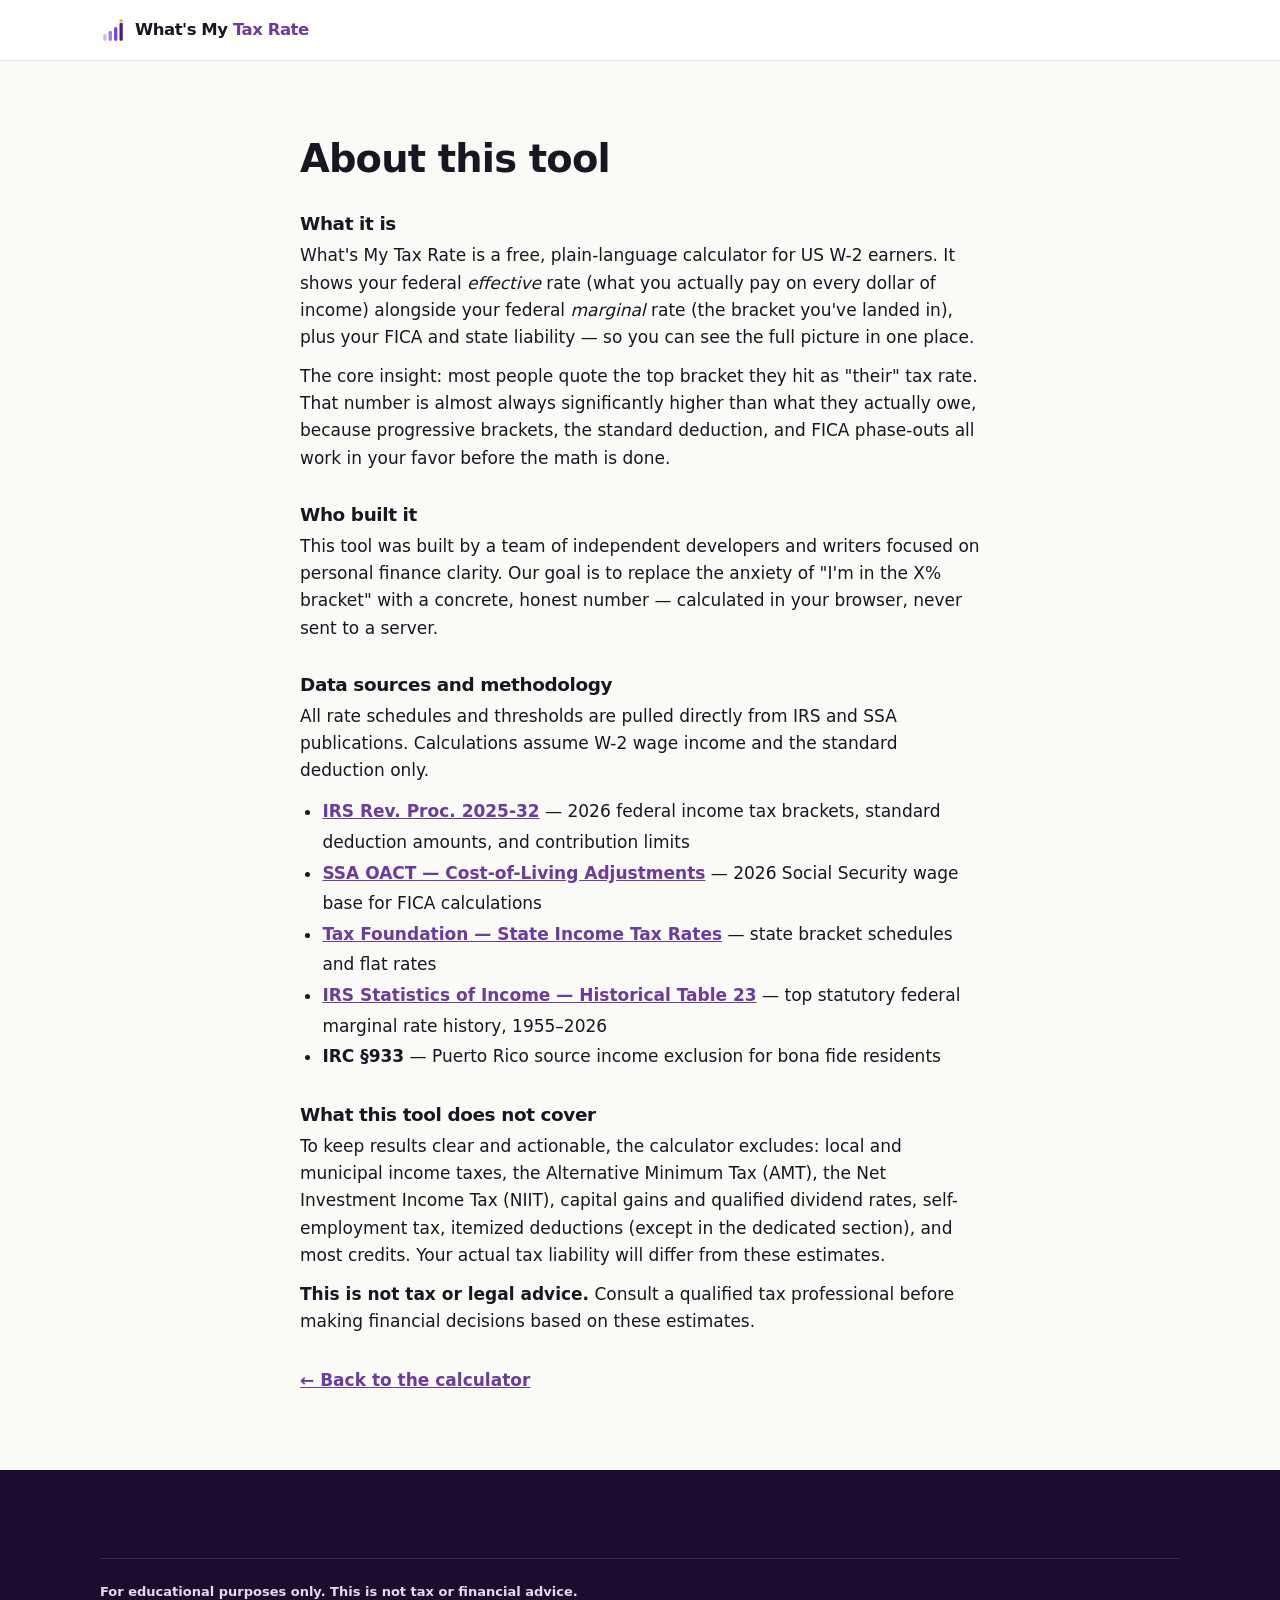
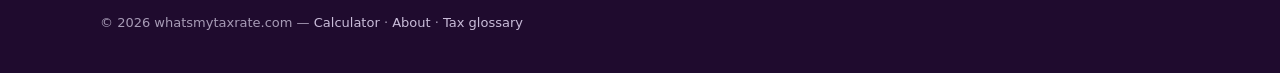
<file: about.html>
<!DOCTYPE html>
<html lang="en">
<head>
<meta charset="utf-8">
<meta name="viewport" content="width=device-width, initial-scale=1">
<title>About — What's My Tax Rate?</title>
<meta name="description" content="About What's My Tax Rate: a free tax rate calculator for US W-2 earners, built on IRS published data for the 2026 tax year.">
<link rel="canonical" href="https://whatsmytaxrate.com/about">

<meta property="og:type" content="website">
<meta property="og:site_name" content="What's My Tax Rate?">
<meta property="og:url" content="https://whatsmytaxrate.com/about">
<meta property="og:title" content="About — What's My Tax Rate?">
<meta property="og:description" content="About What's My Tax Rate: a free tax rate calculator for US W-2 earners, built on IRS published data for the 2026 tax year.">
<meta name="theme-color" content="#2E1140">

<script type="application/ld+json">
{
  "@context": "https://schema.org",
  "@type": "Organization",
  "name": "What's My Tax Rate",
  "url": "https://whatsmytaxrate.com",
  "description": "Free federal and state effective tax rate calculator for the 2026 tax year.",
  "foundingDate": "2026",
  "sameAs": [
    "https://twitter.com/yourhandle",
    "https://www.linkedin.com/company/yourpage"
  ]
}
</script>
<script type="application/ld+json">
{
  "@context": "https://schema.org",
  "@type": "AboutPage",
  "name": "About — What's My Tax Rate?",
  "url": "https://whatsmytaxrate.com/about",
  "description": "Who built this tool, how it works, and what data sources it relies on.",
  "inLanguage": "en",
  "isPartOf": {"@type": "WebSite", "url": "https://whatsmytaxrate.com"},
  "citation": [
    {
      "@type": "CreativeWork",
      "name": "IRS Rev. Proc. 2025-32 — 2026 federal income tax brackets and standard deductions",
      "url": "https://www.irs.gov/pub/irs-drop/rp-25-32.pdf"
    },
    {
      "@type": "CreativeWork",
      "name": "Social Security Administration — FICA wage base",
      "url": "https://www.ssa.gov/oact/cola/cbb.html"
    },
    {
      "@type": "CreativeWork",
      "name": "Tax Foundation — state income tax rates",
      "url": "https://taxfoundation.org/data/all/state/state-income-tax-rates/"
    },
    {
      "@type": "CreativeWork",
      "name": "IRS Statistics of Income — Historical Table 23",
      "url": "https://www.irs.gov/statistics/soi-tax-stats-historical-table-23"
    }
  ]
}
</script>

<link rel="icon" href="favicon.svg?v=3" type="image/svg+xml">
<link rel="icon" href="favicon.ico?v=3" sizes="any">
<link rel="icon" href="favicon-32.png?v=3" sizes="32x32" type="image/png">
<link rel="apple-touch-icon" href="apple-touch-icon.png?v=3">
<link rel="manifest" href="site.webmanifest">
<link rel="stylesheet" href="styles.css">
</head>
<body>

<header class="topbar">
  <div class="topbar__inner">
    <a class="brand" href="/" aria-label="What's My Tax Rate — home">
      <svg class="brand__mark" viewBox="0 -2 48 48" fill="none" aria-hidden="true">
        <rect x="6"  y="30" width="6" height="12" rx="2" fill="#C9B8EC"/>
        <rect x="16" y="24" width="6" height="18" rx="2" fill="#9B7BD4"/>
        <rect x="26" y="17" width="6" height="25" rx="2" fill="#7C3AED"/>
        <rect x="36" y="9"  width="6" height="33" rx="2" fill="#4A1D6A"/>
        <circle cx="39" cy="5" r="3.4" fill="#F2B347"/>
      </svg>
      <span class="brand__name">What's My <em>Tax Rate</em></span>
    </a>
  </div>
</header>

<main id="top">
<section class="section">
  <div class="wrap" style="max-width:720px">
    <h1 style="font-size:clamp(1.6rem,4vw,2.4rem);margin-bottom:1rem">About this tool</h1>

    <h2 style="font-size:1.15rem;margin-top:2rem;margin-bottom:.5rem">What it is</h2>
    <p>What's My Tax Rate is a free, plain-language calculator for US W-2 earners. It shows your federal <em>effective</em> rate (what you actually pay on every dollar of income) alongside your federal <em>marginal</em> rate (the bracket you've landed in), plus your FICA and state liability — so you can see the full picture in one place.</p>
    <p style="margin-top:.75rem">The core insight: most people quote the top bracket they hit as "their" tax rate. That number is almost always significantly higher than what they actually owe, because progressive brackets, the standard deduction, and FICA phase-outs all work in your favor before the math is done.</p>

    <h2 style="font-size:1.15rem;margin-top:2rem;margin-bottom:.5rem">Who built it</h2>
    <p>This tool was built by a team of independent developers and writers focused on personal finance clarity. Our goal is to replace the anxiety of "I'm in the X% bracket" with a concrete, honest number — calculated in your browser, never sent to a server.</p>

    <h2 style="font-size:1.15rem;margin-top:2rem;margin-bottom:.5rem">Data sources and methodology</h2>
    <p>All rate schedules and thresholds are pulled directly from IRS and SSA publications. Calculations assume W-2 wage income and the standard deduction only.</p>
    <ul style="margin-top:.75rem;line-height:1.8;padding-left:1.4rem">
      <li><a href="https://www.irs.gov/pub/irs-drop/rp-25-32.pdf" rel="noopener"><strong>IRS Rev. Proc. 2025-32</strong></a> — 2026 federal income tax brackets, standard deduction amounts, and contribution limits</li>
      <li><a href="https://www.ssa.gov/oact/cola/cbb.html" rel="noopener"><strong>SSA OACT — Cost-of-Living Adjustments</strong></a> — 2026 Social Security wage base for FICA calculations</li>
      <li><a href="https://taxfoundation.org/data/all/state/state-income-tax-rates/" rel="noopener"><strong>Tax Foundation — State Income Tax Rates</strong></a> — state bracket schedules and flat rates</li>
      <li><a href="https://www.irs.gov/statistics/soi-tax-stats-historical-table-23" rel="noopener"><strong>IRS Statistics of Income — Historical Table 23</strong></a> — top statutory federal marginal rate history, 1955–2026</li>
      <li><strong>IRC §933</strong> — Puerto Rico source income exclusion for bona fide residents</li>
    </ul>

    <h2 style="font-size:1.15rem;margin-top:2rem;margin-bottom:.5rem">What this tool does not cover</h2>
    <p>To keep results clear and actionable, the calculator excludes: local and municipal income taxes, the Alternative Minimum Tax (AMT), the Net Investment Income Tax (NIIT), capital gains and qualified dividend rates, self-employment tax, itemized deductions (except in the dedicated section), and most credits. Your actual tax liability will differ from these estimates.</p>
    <p style="margin-top:.75rem"><strong>This is not tax or legal advice.</strong> Consult a qualified tax professional before making financial decisions based on these estimates.</p>

    <p style="margin-top:2rem"><a href="/" style="font-weight:600">← Back to the calculator</a></p>
  </div>
</section>
</main>

<footer class="footer">
  <div class="wrap">
    <div class="footer__legal">
      <p><strong>For educational purposes only. This is not tax or financial advice.</strong></p>
      <p style="margin-top:9px">© 2026 whatsmytaxrate.com — <a href="/">Calculator</a> · <a href="/about">About</a> · <a href="/tax-glossary">Tax glossary</a></p>
    </div>
  </div>
</footer>

</body>
</html>
</file>
<file: styles.css>
/* ==========================================================================
   What's My Tax Rate — whatsmytaxrate.com
   Dependency-free stylesheet. No build step, no external fonts.
   ========================================================================== */

:root {
  /* Brand */
  --brand-950: #1F0B2E;
  --brand-900: #2E1140;
  --brand-800: #3D1C56;
  --brand-700: #4E2470;
  --brand-600: #6D3A9E;
  --brand-500: #8B5CF6;
  --brand-300: #C4B5FD;
  --brand-100: #EDE6F7;
  --brand-50:  #F6F2FB;

  /* Neutrals */
  --bg:        #FAFAF7;
  --bg-alt:    #F2F1EC;
  --card:      #FFFFFF;
  --ink:       #1A1523;
  --ink-2:     #4B4458;
  --ink-3:     #6E6880;
  --line:      #E4E1EC;
  --line-2:    #D3CFDE;

  /* Semantic */
  --take:      #0F7A57;
  --take-bg:   #E4F5EE;
  --danger:    #C0342B;
  --warn:      #B45309;

  /* Tax-type colors — used consistently across every chart, bar and table */
  --c-federal: #6D3A9E;
  --c-fica:    #2563A8;
  --c-state:   #0E7C86;
  --c-total:   #1A1523;

  /* Bracket ramp — light→dark, all pass AA with the paired text color */
  --br-10: #E9DFF7;
  --br-12: #D2BEF0;
  --br-22: #B292E4;
  --br-24: #8759CC;
  --br-32: #6D3A9E;
  --br-35: #4E2470;
  --br-37: #2E1140;

  --radius:    16px;
  --radius-lg: 26px;
  --shadow:    0 1px 2px rgba(26,21,35,.05), 0 8px 24px -12px rgba(26,21,35,.18);
  --shadow-lg: 0 2px 4px rgba(26,21,35,.05), 0 24px 56px -24px rgba(26,21,35,.30);

  --maxw: 1120px;

  --sans: ui-sans-serif, system-ui, -apple-system, "Segoe UI", Roboto,
          "Helvetica Neue", Arial, sans-serif;
  --mono: ui-monospace, "SF Mono", SFMono-Regular, Menlo, Consolas, monospace;
}

/* --------------------------------------------------------------------------
   Base
   -------------------------------------------------------------------------- */

*, *::before, *::after { box-sizing: border-box; }

html { -webkit-text-size-adjust: 100%; scroll-behavior: smooth; scroll-padding-top: 88px; }
@media (prefers-reduced-motion: reduce) {
  html { scroll-behavior: auto; }
  *, *::before, *::after { animation-duration: .001ms !important; transition-duration: .001ms !important; }
}

body {
  margin: 0;
  background: var(--bg);
  color: var(--ink);
  font-family: var(--sans);
  font-size: 17px;
  line-height: 1.6;
  -webkit-font-smoothing: antialiased;
}

h1, h2, h3, h4 { margin: 0; line-height: 1.15; letter-spacing: -0.021em; font-weight: 800; }
p { margin: 0; }
a { color: var(--brand-600); }

/* FIX #14 — every figure on the page uses lining tabular numerals with tight
   tracking, so digits align in columns and never look letter-spaced. */
.num {
  font-variant-numeric: tabular-nums lining-nums;
  font-feature-settings: "tnum" 1, "lnum" 1;
  letter-spacing: -0.02em;
}

.wrap { max-width: var(--maxw); margin: 0 auto; padding: 0 20px; }

.sr-only {
  position: absolute; width: 1px; height: 1px; padding: 0; margin: -1px;
  overflow: hidden; clip: rect(0 0 0 0); white-space: nowrap; border: 0;
}

:where(a, button, select, input, summary):focus-visible {
  outline: 3px solid var(--brand-500);
  outline-offset: 2px;
  border-radius: 6px;
}

.eyebrow {
  font-size: 12px; font-weight: 800; letter-spacing: .13em;
  text-transform: uppercase; color: var(--ink-3);
}

/* --------------------------------------------------------------------------
   Top bar + jump nav  (FIX #8)
   -------------------------------------------------------------------------- */

.topbar {
  position: sticky; top: 0; z-index: 60;
  background: rgba(255,255,255,.88);
  backdrop-filter: saturate(180%) blur(12px);
  border-bottom: 1px solid var(--line);
}
.topbar__inner {
  max-width: var(--maxw); margin: 0 auto; padding: 0 20px;
  display: flex; align-items: center; gap: 20px; min-height: 60px;
}

/* FIX #5 — one name everywhere: What's My Tax Rate */
.brand { display: flex; align-items: center; gap: 9px; text-decoration: none; color: var(--ink); flex: none; }
.brand__mark { width: 26px; height: 26px; flex: none; }
.brand__name { font-weight: 800; font-size: 16.5px; letter-spacing: -0.028em; white-space: nowrap; }
.brand__name em { font-style: normal; color: var(--brand-600); }

.jump { display: flex; gap: 2px; margin-left: auto; }
.jump a {
  font-size: 13.5px; font-weight: 650; color: var(--ink-2); text-decoration: none;
  padding: 7px 11px; border-radius: 9px; white-space: nowrap;
}
.jump a:hover { background: var(--brand-50); color: var(--brand-700); }

@media (max-width: 900px) { .jump { display: none; } }

/* Sticky mini-result (FIX #6) — slides in once the hero result scrolls away */
/* Fixed, not sticky — a sticky element still reserves its height in the flow,
   which left a white band under the header while the bar was hidden. */
.ministrip {
  position: fixed; top: 60px; left: 0; right: 0; z-index: 55;
  background: var(--brand-900); color: #fff;
  border-bottom: 1px solid var(--brand-700);
  transform: translateY(-102%);
  transition: transform .22s ease;
  visibility: hidden;
}
.ministrip[data-show="1"] { visibility: visible; }
.ministrip[data-show="1"] { transform: translateY(0); }
.ministrip__inner {
  max-width: var(--maxw); margin: 0 auto; padding: 9px 20px;
  display: flex; align-items: center; gap: 18px; flex-wrap: wrap;
}
.ministrip__ctx { font-size: 13px; color: var(--brand-300); font-weight: 600; }
.ministrip__stat { display: flex; align-items: baseline; gap: 7px; }
.ministrip__stat b { font-size: 19px; font-weight: 800; }
.ministrip__stat span { font-size: 11.5px; letter-spacing: .1em; text-transform: uppercase; color: var(--brand-300); font-weight: 700; }
.ministrip .btn-share { margin-left: auto; }
@media (max-width: 700px) {
  .ministrip__ctx { display: none; }
  .ministrip__inner { gap: 12px; }
}

/* --------------------------------------------------------------------------
   Hero
   -------------------------------------------------------------------------- */

.hero {
  background:
    radial-gradient(1100px 480px at 78% -8%, var(--brand-700) 0%, transparent 62%),
    linear-gradient(178deg, var(--brand-900), var(--brand-950));
  color: #fff;
  padding: 60px 0 0;
}
.hero__head { max-width: 720px; }
.hero h1 { font-size: clamp(38px, 6.4vw, 62px); letter-spacing: -0.035em; }
.hero h1 em { font-style: normal; color: var(--brand-300); }
.hero__sub { margin-top: 16px; font-size: clamp(17px, 2vw, 19.5px); color: #D9CFE8; max-width: 62ch; }
.hero__stamp {
  display: inline-flex; align-items: center; gap: 8px; margin-bottom: 20px;
  background: rgba(255,255,255,.10); border: 1px solid rgba(255,255,255,.20);
  padding: 5px 13px; border-radius: 999px;
  font-size: 12.5px; font-weight: 700; letter-spacing: .04em; color: #E5DAF2;
}
.hero__stamp .dot { width: 6px; height: 6px; border-radius: 50%; background: #4ADE80; }

/* --------------------------------------------------------------------------
   Calculator card — inputs AND the answer, side by side (FIX #6)
   -------------------------------------------------------------------------- */

/* The card lives inside the white-on-purple hero, so it must reset the
   inherited colour — otherwise any element without an explicit colour renders
   white on white. */
.calc {
  margin-top: 38px;
  color: var(--ink);
  background: var(--card);
  border-radius: var(--radius-lg);
  box-shadow: var(--shadow-lg);
  overflow: hidden;
  transform: translateY(28px);
}
/* Both tracks are minmax(0,…) so a wide min-content child (the state <select>,
   the big rate figures) can never blow the grid out past the viewport. The
   collapsed single-column rule needs it just as much as the two-column one. */
.calc__grid { display: grid; grid-template-columns: minmax(0,1fr) minmax(0,1.05fr); }
@media (max-width: 940px) { .calc__grid { grid-template-columns: minmax(0,1fr); } }

.calc__inputs { padding: 30px 30px 26px; min-width: 0; }
.calc__result { padding: 30px; background: var(--brand-50); border-left: 1px solid var(--line); min-width: 0; }
@media (max-width: 940px) { .calc__result { border-left: 0; border-top: 1px solid var(--line); } }

.field + .field { margin-top: 22px; }
.field > label, .field > .field__legend {
  display: block; margin-bottom: 9px;
  font-size: 12px; font-weight: 800; letter-spacing: .12em;
  text-transform: uppercase; color: var(--ink-3);
}

/* Income input */
.income {
  display: flex; align-items: center; gap: 4px;
  background: var(--bg-alt);
  border: 2px solid transparent; border-radius: 14px;
  padding: 14px 16px; min-height: 60px;
  transition: border-color .15s, background .15s;
}
.income:focus-within { border-color: var(--brand-500); background: #fff; }
.income__sym { font-size: 27px; font-weight: 700; color: var(--ink-3); }
.income input {
  flex: 1; min-width: 0; min-height: 44px; border: 0; background: transparent; outline: none;
  font-family: var(--sans); font-size: 32px; font-weight: 800; color: var(--ink);
  letter-spacing: -0.03em; font-variant-numeric: tabular-nums lining-nums;
  padding: 0;
}

.chips { display: flex; flex-wrap: wrap; gap: 8px; margin-top: 12px; }
/* FIX #10 — 44px minimum touch target on every control */
.chip {
  min-height: 44px; padding: 0 15px;
  border: 1.5px solid var(--line-2); background: #fff; color: var(--ink-2);
  border-radius: 12px; cursor: pointer;
  font-family: var(--sans); font-size: 14px; font-weight: 700;
  font-variant-numeric: tabular-nums; letter-spacing: -0.01em;
  transition: .13s;
}
.chip:hover { border-color: var(--brand-500); color: var(--brand-700); }
.chip[aria-pressed="true"] { background: var(--brand-600); border-color: var(--brand-600); color: #fff; }

/* Filing status */
.segs { display: grid; grid-template-columns: 1fr 1fr; gap: 8px; }
.seg {
  min-height: 44px; padding: 0 12px;
  border: 1.5px solid var(--line-2); background: #fff; color: var(--ink-2);
  border-radius: 12px; cursor: pointer;
  font-family: var(--sans); font-size: 14.5px; font-weight: 650;
  transition: .13s;
}
.seg:hover { border-color: var(--brand-500); color: var(--brand-700); }
.seg[aria-checked="true"] { background: var(--brand-600); border-color: var(--brand-600); color: #fff; font-weight: 750; }
fieldset.field { border: 0; padding: 0; margin: 22px 0 0; }

/* State select */
.selectwrap { position: relative; }
.selectwrap svg { position: absolute; right: 14px; top: 50%; transform: translateY(-50%); pointer-events: none; color: var(--ink-3); }
.selectwrap select {
  width: 100%; min-width: 0; min-height: 48px; appearance: none;
  background: var(--bg-alt); border: 2px solid transparent; border-radius: 14px;
  padding: 0 40px 0 15px;
  font-family: var(--sans); font-size: 16px; font-weight: 650; color: var(--ink);
  cursor: pointer; transition: .15s;
}
.selectwrap select:focus { border-color: var(--brand-500); background: #fff; outline: none; }

.localnote {
  margin-top: 9px; font-size: 12.5px; line-height: 1.45; color: var(--warn);
  display: flex; gap: 6px; align-items: flex-start;
}
.localnote svg { flex: none; margin-top: 2px; }

/* ---- The headline pairing (FIX #1) ------------------------------------- */

.pair { display: grid; grid-template-columns: 1fr auto 1fr; align-items: center; gap: 12px; }
.pair__cell { text-align: center; }
.pair__label {
  font-size: 11px; font-weight: 800; letter-spacing: .1em; text-transform: uppercase;
  color: var(--ink-3); display: block; min-height: 28px;
}
.pair__val {
  display: block; font-size: clamp(38px, 6vw, 52px); font-weight: 800;
  letter-spacing: -0.04em; line-height: 1; color: var(--brand-700);
}
.pair__val--eff { color: var(--take); }
.pair__arrow { color: var(--brand-300); }
.pair__foot { margin-top: 5px; font-size: 12.5px; color: var(--ink-3); font-weight: 600; }

.gapnote {
  margin-top: 18px; padding: 13px 15px;
  background: #fff; border: 1px solid var(--line); border-left: 4px solid var(--brand-600);
  border-radius: 12px; font-size: 14.5px; line-height: 1.5; color: var(--ink-2);
}
.gapnote b { color: var(--ink); }

/* All-in secondary row */
.allin {
  margin-top: 16px; padding-top: 16px; border-top: 1px solid var(--line-2);
  display: flex; align-items: baseline; justify-content: space-between; gap: 12px; flex-wrap: wrap;
}
.allin__l { font-size: 13.5px; color: var(--ink-2); font-weight: 650; }
.allin__v { font-size: 23px; font-weight: 800; letter-spacing: -0.03em; color: var(--ink); }

/* Take-home split bar */
.splitbar { margin-top: 16px; }
.splitbar__track { display: flex; height: 26px; border-radius: 8px; overflow: hidden; background: var(--bg-alt); }
.splitbar__seg { transition: width .35s ease; }
.splitbar__key { display: flex; flex-wrap: wrap; gap: 14px; margin-top: 9px; font-size: 12.5px; color: var(--ink-2); font-weight: 600; }
.splitbar__key i { width: 9px; height: 9px; border-radius: 2px; display: inline-block; margin-right: 5px; }

/* ---- "What if I earn $1,000 more?" (FIX #13) --------------------------- */

.raise {
  border-top: 1px solid var(--line); background: var(--card);
  padding: 22px 30px 26px;
}
.raise__top { display: flex; align-items: center; gap: 12px; flex-wrap: wrap; margin-bottom: 14px; }
.raise__q { font-size: 17px; font-weight: 800; letter-spacing: -0.02em; }
.raise__amts { display: flex; gap: 6px; margin-left: auto; }
.raise__amt {
  min-height: 44px; padding: 0 14px; border-radius: 10px; cursor: pointer;
  border: 1.5px solid var(--line-2); background: #fff; color: var(--ink-2);
  font-family: var(--sans); font-size: 13px; font-weight: 700; font-variant-numeric: tabular-nums;
}
.raise__amt[aria-pressed="true"] { background: var(--brand-600); border-color: var(--brand-600); color: #fff; }
.raise__flow { display: grid; grid-template-columns: 1fr auto 1fr auto 1fr; gap: 10px; align-items: center; }
@media (max-width: 760px) { .raise__flow { grid-template-columns: 1fr; } .raise__flow .raise__op { display: none; } }
.raise__box { text-align: center; padding: 13px 10px; border-radius: 12px; background: var(--bg-alt); }
.raise__box--keep { background: var(--take-bg); }
.raise__box b { display: block; font-size: 24px; font-weight: 800; letter-spacing: -0.03em; }
.raise__box--keep b { color: var(--take); }
.raise__box span { display: block; margin-top: 2px; font-size: 12px; color: var(--ink-3); font-weight: 650; }
.raise__op { font-size: 20px; color: var(--ink-3); font-weight: 700; }
.raise__verdict { margin-top: 13px; font-size: 14.5px; color: var(--ink-2); line-height: 1.5; }
.raise__verdict b { color: var(--ink); }

/* --------------------------------------------------------------------------
   Sections
   -------------------------------------------------------------------------- */

/* FIX (rhythm) — alternating tints so sections don't read as one slab */
.section { padding: 76px 0; }
.section--tint { background: var(--bg-alt); }
.section--ink { background: var(--brand-950); color: #fff; }
.section--ink .section__lead { color: #C9BCD9; }
.section--ink h2 { color: #fff; }

.section__head { max-width: 68ch; margin-bottom: 34px; }
.section__head h2 { font-size: clamp(26px, 3.6vw, 36px); letter-spacing: -0.03em; }
.section__lead { margin-top: 12px; font-size: 17.5px; color: var(--ink-2); line-height: 1.6; }

.card {
  background: var(--card); border: 1px solid var(--line);
  border-radius: var(--radius); box-shadow: var(--shadow); padding: 26px;
}
.section--ink .card { background: rgba(255,255,255,.055); border-color: rgba(255,255,255,.13); box-shadow: none; }

/* Breakdown row (FIX #18 — stacks cleanly) */
.breakdown { display: grid; grid-template-columns: repeat(5, 1fr); gap: 14px; }
@media (max-width: 1000px) { .breakdown { grid-template-columns: repeat(2, 1fr); } }
@media (max-width: 520px)  { .breakdown { grid-template-columns: 1fr; } }

.bd {
  background: var(--card); border: 1px solid var(--line); border-radius: var(--radius);
  padding: 20px; border-top: 3px solid var(--line);
}
.bd--federal { border-top-color: var(--c-federal); }
.bd--fica    { border-top-color: var(--c-fica); }
.bd--state   { border-top-color: var(--c-state); }
.bd--total   { border-top-color: var(--c-total); background: var(--ink); color: #fff; border-color: var(--ink); }
.bd--take    { border-top-color: var(--take); background: var(--take-bg); border-color: #BFE6D6; }
.bd__name { font-size: 13.5px; font-weight: 750; letter-spacing: -0.01em; }
.bd--total .bd__name { color: #fff; }
.bd__sub { font-size: 12px; color: var(--ink-3); margin-top: 2px; }
.bd--total .bd__sub { color: #B9B2C6; }
.bd__amt { margin-top: 14px; font-size: 27px; font-weight: 800; letter-spacing: -0.035em; }
.bd--take .bd__amt { color: var(--take); }
.bd__pct { margin-top: 3px; font-size: 12.5px; color: var(--ink-3); font-weight: 650; }
.bd--total .bd__pct { color: #B9B2C6; }

/* Bracket table + proportional fill bar (FIX #15) */
.fill { margin-bottom: 24px; }
.fill__track { display: flex; height: 46px; border-radius: 11px; overflow: hidden; border: 1px solid var(--line-2); }
.fill__seg {
  display: flex; align-items: center; justify-content: center;
  font-size: 12.5px; font-weight: 800; font-variant-numeric: tabular-nums;
  transition: width .35s ease; min-width: 0; overflow: hidden; white-space: nowrap;
}
.fill__scale { display: flex; justify-content: space-between; margin-top: 7px; font-size: 12px; color: var(--ink-3); font-weight: 650; font-variant-numeric: tabular-nums; }
.fill__cap { margin-top: 9px; font-size: 13.5px; color: var(--ink-2); }

.tablewrap { overflow-x: auto; -webkit-overflow-scrolling: touch; }
table.brk { width: 100%; border-collapse: collapse; font-size: 15px; min-width: 520px; }
table.brk th {
  text-align: left; padding: 10px 12px; border-bottom: 2px solid var(--line-2);
  font-size: 11.5px; font-weight: 800; letter-spacing: .09em; text-transform: uppercase; color: var(--ink-3);
}
table.brk td { padding: 12px; border-bottom: 1px solid var(--line); font-variant-numeric: tabular-nums lining-nums; }
table.brk th.r, table.brk td.r { text-align: right; }
table.brk tr.is-empty td { color: var(--ink-3); }
table.brk tfoot td { font-weight: 800; border-bottom: 0; border-top: 2px solid var(--ink); font-size: 16px; }
.swatch { width: 11px; height: 11px; border-radius: 3px; display: inline-block; margin-right: 8px; vertical-align: baseline; }
.brk__here {
  display: inline-block; margin-left: 8px; padding: 2px 8px; border-radius: 999px;
  background: var(--brand-100); color: var(--brand-700);
  font-size: 10.5px; font-weight: 800; letter-spacing: .06em; text-transform: uppercase;
}

/* --------------------------------------------------------------------------
   Charts
   -------------------------------------------------------------------------- */

.chartgrid { display: grid; grid-template-columns: 1fr 1fr; gap: 24px; }
@media (max-width: 940px) { .chartgrid { grid-template-columns: 1fr; } }

.chart { width: 100%; height: auto; display: block; overflow: visible; }

/* FIX #3 — every chart carries an explicit legend and a cited source */
.legend { display: flex; flex-wrap: wrap; gap: 16px; margin: 4px 0 16px; }
.legend__item { display: flex; align-items: center; gap: 8px; font-size: 13px; font-weight: 650; color: var(--ink-2); }
.section--ink .legend__item { color: #D3C8E0; }
.legend__key { width: 22px; height: 3px; border-radius: 2px; flex: none; }
.legend__key--dash {
  height: 0; border-top: 3px dashed currentColor; border-radius: 0;
}
.source { margin-top: 14px; font-size: 12.5px; color: var(--ink-3); line-height: 1.5; }
.section--ink .source { color: #9C90AC; }
.source a { color: inherit; }

/* --------------------------------------------------------------------------
   Should you itemize?
   -------------------------------------------------------------------------- */

.itemize { display: grid; grid-template-columns: minmax(0, 0.9fr) minmax(0, 1.1fr); gap: 24px; align-items: start; }
@media (max-width: 900px) { .itemize { grid-template-columns: 1fr; } }

.itemize__inputs { background: var(--card); border: 1px solid var(--line); border-radius: var(--radius); box-shadow: var(--shadow); padding: 22px 24px; }
.itemize__prefill { font-size: 13.5px; line-height: 1.55; color: var(--ink-2); margin-bottom: 16px; }
.itemize__field + .itemize__field { margin-top: 14px; }
.itemize__field > label { display: block; font-size: 12px; font-weight: 800; letter-spacing: .1em; text-transform: uppercase; color: var(--ink-3); margin-bottom: 7px; }
.itemize__hint { font-weight: 700; letter-spacing: 0; text-transform: none; color: var(--ink-3); background: var(--bg-alt); padding: 1px 6px; border-radius: 6px; }
.minput { display: flex; align-items: center; gap: 4px; background: var(--bg-alt); border: 2px solid transparent; border-radius: 12px; padding: 10px 14px; transition: .15s; }
.minput:focus-within { border-color: var(--brand-500); background: #fff; }
.minput span { font-size: 18px; font-weight: 700; color: var(--ink-3); }
.minput input { flex: 1; min-width: 0; min-height: 28px; border: 0; background: transparent; outline: none; font-family: var(--sans); font-size: 20px; font-weight: 700; color: var(--ink); letter-spacing: -0.02em; font-variant-numeric: tabular-nums lining-nums; padding: 0; }

.itemize__result { background: var(--brand-950); color: #fff; border-radius: var(--radius); padding: 24px; }
.itemize__verdict { font-size: 15.5px; line-height: 1.55; color: #D9CFE8; padding-bottom: 18px; border-bottom: 1px solid rgba(255,255,255,.14); }
.itemize__verdict b { color: #fff; }
.itemize__badge { display: inline-block; margin-right: 6px; padding: 3px 10px; border-radius: 999px; background: rgba(255,255,255,.14); color: #fff; font-size: 12px; font-weight: 800; letter-spacing: .04em; }
.itemize__badge--go { background: var(--take); color: #06281B; }

.itemize__vs { display: grid; grid-template-columns: 1fr 1fr; gap: 14px; margin: 18px 0 16px; }
.itemize__col { text-align: center; padding: 14px 10px; border-radius: 12px; background: rgba(255,255,255,.06); border: 1px solid transparent; }
.itemize__col--win { background: rgba(74,222,128,.13); border-color: rgba(74,222,128,.4); }
.itemize__col .eyebrow { color: #9C90AC; display: block; margin-bottom: 5px; }
.itemize__col b { font-size: 27px; font-weight: 800; letter-spacing: -0.03em; display: block; }
.itemize__col--win b { color: #4ADE80; }
.itemize__sub { font-size: 11.5px; color: #9C90AC; }

.itemize__ledger { list-style: none; padding: 0; margin: 0; }
.itemize__ledger li { display: flex; justify-content: space-between; gap: 12px; padding: 7px 0; font-size: 13.5px; color: #C9BCD9; border-bottom: 1px solid rgba(255,255,255,.08); }
.itemize__ledger li b { color: #fff; }
.itemize__note { margin-top: 14px; font-size: 12.5px; line-height: 1.55; color: #9C90AC; }
.itemize__note b { color: #C4B5FD; }

/* --------------------------------------------------------------------------
   Glossary page
   -------------------------------------------------------------------------- */

.gloss-hero { background: linear-gradient(178deg, var(--brand-900), var(--brand-950)); color: #fff; padding: 54px 0 44px; }
.gloss-hero h1 { font-size: clamp(30px, 5vw, 48px); letter-spacing: -0.035em; max-width: 20ch; }
.gloss-hero p { margin-top: 16px; font-size: clamp(16px, 2vw, 19px); color: #D9CFE8; max-width: 66ch; line-height: 1.6; }
.gloss-hero .btn { margin-top: 24px; }
.gloss-hero .gloss-updated { font-size: 13px; color: #9C90AC; margin-top: 8px; font-weight: 650; }

.az { display: flex; flex-wrap: wrap; gap: 6px; padding: 22px 0; border-bottom: 1px solid var(--line); position: sticky; top: 60px; background: rgba(250,250,247,.92); backdrop-filter: saturate(180%) blur(8px); z-index: 40; }
.az a { display: inline-flex; align-items: center; justify-content: center; min-width: 34px; min-height: 34px; padding: 0 6px; border-radius: 9px; font-size: 13px; font-weight: 800; color: var(--brand-700); text-decoration: none; background: var(--brand-50); }
.az a:hover { background: var(--brand-600); color: #fff; }

.gloss { padding: 40px 0 20px; }
.gloss__group { margin-bottom: 34px; scroll-margin-top: 120px; }
.gloss__letter { font-size: 13px; font-weight: 800; letter-spacing: .18em; color: var(--brand-500); border-bottom: 2px solid var(--line-2); padding-bottom: 8px; margin-bottom: 18px; }
.term { padding: 20px 0; border-bottom: 1px solid var(--line); scroll-margin-top: 120px; }
.term:last-child { border-bottom: 0; }
.term h2 { font-size: 20px; letter-spacing: -0.02em; margin-bottom: 8px; }
.term__abbr { font-size: 14px; font-weight: 650; color: var(--ink-3); }
.term p { font-size: 16px; line-height: 1.65; color: var(--ink-2); max-width: 74ch; }
.term__link { display: inline-block; margin-top: 10px; font-size: 14.5px; font-weight: 750; color: var(--brand-600); text-decoration: none; }
.term__link:hover { text-decoration: underline; }
.term__src { margin-top: 10px; font-size: 12.5px; color: var(--ink-3); }
.term__src a { color: var(--ink-3); }

.gloss-sources { background: var(--bg-alt); border: 1px solid var(--line); border-radius: var(--radius); padding: 26px 28px; margin: 20px 0 10px; }
.gloss-sources h2 { font-size: 22px; letter-spacing: -0.02em; margin-bottom: 12px; }
.gloss-sources p { font-size: 15px; line-height: 1.6; color: var(--ink-2); margin-bottom: 12px; max-width: 76ch; }
.gloss-sources li { font-size: 15px; line-height: 1.6; color: var(--ink-2); margin-bottom: 8px; }

/* --------------------------------------------------------------------------
   Retirement / Social Security
   -------------------------------------------------------------------------- */

.ret { display: grid; grid-template-columns: minmax(0, 0.85fr) minmax(0, 1.15fr); gap: 24px; align-items: start; margin-bottom: 34px; }
@media (max-width: 900px) { .ret { grid-template-columns: 1fr; } }

.ret__inputs { background: var(--card); border: 1px solid var(--line); border-radius: var(--radius); box-shadow: var(--shadow); padding: 22px 24px; }
.ret__hint { font-size: 13px; line-height: 1.55; color: var(--ink-3); margin-top: 14px; }
.ret__hint b { color: var(--ink-2); }

.ret__result { background: var(--brand-950); color: #fff; border-radius: var(--radius); padding: 26px; }
.ret__headline .eyebrow { color: #9C90AC; display: block; margin-bottom: 8px; }
.ret__big { display: flex; align-items: baseline; gap: 12px; flex-wrap: wrap; }
.ret__big b { font-size: 44px; font-weight: 800; letter-spacing: -0.04em; line-height: 1; }
.ret__big span { font-size: 14px; color: #9C90AC; font-weight: 650; }
.ret__tier { margin-top: 16px; font-size: 14.5px; line-height: 1.6; color: #D9CFE8; }
.ret__tier b { color: #fff; }
.ret__badge { display: inline-block; margin-right: 6px; padding: 3px 10px; border-radius: 999px; background: rgba(255,255,255,.14); color: #fff; font-size: 12px; font-weight: 800; letter-spacing: .04em; }
.ret__badge--go { background: var(--take); color: #06281B; }
.ret__torpedo { margin-top: 16px; padding: 13px 15px; border-radius: 12px; background: rgba(240,178,122,.13); border-left: 3px solid #F0B27A; font-size: 13.5px; line-height: 1.55; color: #EEDFce; }
.ret__torpedo b { color: #fff; }

.ret__stateshead { font-size: clamp(20px, 2.4vw, 24px); letter-spacing: -0.02em; margin-bottom: 8px; }
.ret__statessub { font-size: 16px; line-height: 1.55; color: var(--ink-2); max-width: 70ch; margin-bottom: 22px; }
.ret__grid { display: grid; grid-template-columns: repeat(4, 1fr); gap: 12px; }
@media (max-width: 900px) { .ret__grid { grid-template-columns: repeat(2, 1fr); } }
@media (max-width: 520px) { .ret__grid { grid-template-columns: 1fr; } }
.retst { padding: 14px 16px; border-radius: 12px; border: 1px solid var(--line); background: var(--card); border-left: 3px solid var(--take); }
.retst--tax { border-left-color: #E0894B; background: #FDF6EF; }
.retst__top { display: flex; align-items: center; justify-content: space-between; gap: 8px; margin-bottom: 6px; }
.retst__top b { font-size: 14.5px; font-weight: 750; }
.retst__badge { font-size: 10px; font-weight: 800; letter-spacing: .04em; text-transform: uppercase; padding: 2px 7px; border-radius: 999px; background: var(--take-bg); color: var(--take); white-space: nowrap; }
.retst--tax .retst__badge { background: #F7E3D0; color: #A85A22; }
.retst__note { font-size: 12px; line-height: 1.45; color: var(--ink-3); }

/* --------------------------------------------------------------------------
   Puerto Rico / Act 60
   -------------------------------------------------------------------------- */

.prcard { border-left: 4px solid var(--c-state); }
.prcard__h { font-size: 20px; letter-spacing: -0.02em; margin-bottom: 8px; }
.prcard__p { font-size: 15.5px; line-height: 1.6; color: var(--ink-2); }

.a60grid { display: grid; grid-template-columns: repeat(3, 1fr); gap: 18px; margin-bottom: 22px; }
@media (max-width: 820px) { .a60grid { grid-template-columns: 1fr; } }
.a60card { background: var(--card); border: 1px solid var(--line); border-radius: var(--radius); padding: 22px; border-top: 3px solid var(--ink-3); }
.a60card--good { border-top-color: var(--take); }
.a60card__tag { font-size: 11px; font-weight: 800; letter-spacing: .1em; text-transform: uppercase; color: var(--ink-3); }
.a60card__rate { font-size: 40px; font-weight: 800; letter-spacing: -0.04em; line-height: 1; margin: 8px 0 12px; color: var(--ink); }
.a60card--good .a60card__rate { color: var(--take); }
.a60card__p { font-size: 14px; line-height: 1.6; color: var(--ink-2); }

.a60two { display: grid; grid-template-columns: 1fr 1fr; gap: 18px; margin-top: 22px; }
@media (max-width: 820px) { .a60two { grid-template-columns: 1fr; } }
.a60two .callout { margin-top: 0; }

/* --------------------------------------------------------------------------
   Withholding + bonus explainers
   -------------------------------------------------------------------------- */

.compare { display: grid; grid-template-columns: 1fr 1fr; gap: 20px; }
@media (max-width: 820px) { .compare { grid-template-columns: 1fr; } }

.cmp { padding: 24px; border-radius: var(--radius); border: 1px solid var(--line); background: var(--card); }
.cmp--myth { background: #FDF3F2; border-color: #F3D6D2; }
.cmp--real { background: var(--take-bg); border-color: #BFE6D6; }
.cmp__tag {
  display: inline-flex; align-items: center; gap: 6px; margin-bottom: 12px;
  font-size: 11px; font-weight: 800; letter-spacing: .1em; text-transform: uppercase;
}
.cmp--myth .cmp__tag { color: var(--danger); }
.cmp--real .cmp__tag { color: var(--take); }
.cmp__big { font-size: 40px; font-weight: 800; letter-spacing: -0.04em; line-height: 1; }
.cmp--myth .cmp__big { color: var(--danger); }
.cmp--real .cmp__big { color: var(--take); }
.cmp__cap { margin-top: 8px; font-size: 14.5px; color: var(--ink-2); line-height: 1.55; }

/* Bonus: two withholding methods against the truth */
.bonusbar { display: flex; align-items: center; gap: 16px; flex-wrap: wrap; margin-bottom: 20px; }
.bonusbar__label { font-size: 12px; font-weight: 800; letter-spacing: .12em; text-transform: uppercase; color: var(--ink-3); }
.bonusbar .chips { margin-top: 0; }

.bonus__intro { font-size: 15.5px; color: var(--ink-2); line-height: 1.6; margin-bottom: 22px; }

.bonus3 { display: grid; grid-template-columns: repeat(3, minmax(0, 1fr)); gap: 22px; }
@media (max-width: 900px) { .bonus3 { grid-template-columns: 1fr; gap: 26px; } }

.bonus3__col { padding: 18px; border-radius: var(--radius); background: var(--bg-alt); border: 1px solid var(--line); }
/* The truth column is the one to land on, so it gets the affirmative colour. */
.bonus3__col--truth { background: var(--take-bg); border-color: #BFE6D6; }
.bonus3__col .eyebrow { display: block; margin-bottom: 8px; }
.bonus3__col--truth .eyebrow { color: var(--take); }
.bonus3__desc { font-size: 13.5px; line-height: 1.5; color: var(--ink-2); min-height: 60px; }
@media (max-width: 900px) { .bonus3__desc { min-height: 0; } }
.bonus3 .ledger { margin-top: 12px; }
.bonus3 .ledger__row { font-size: 13.5px; }

.ledger { margin-top: 18px; border-top: 1px solid rgba(0,0,0,.09); }
.ledger__row { display: flex; justify-content: space-between; gap: 12px; padding: 9px 0; font-size: 14.5px; border-bottom: 1px solid rgba(0,0,0,.06); }
.ledger__row b { font-variant-numeric: tabular-nums; }
.ledger__row--sum { font-weight: 800; border-bottom: 0; }

.callout {
  margin-top: 24px; padding: 20px 22px; border-radius: var(--radius);
  background: var(--brand-50); border: 1px solid var(--brand-100); border-left: 4px solid var(--brand-600);
}
.callout h4 { font-size: 16px; margin-bottom: 7px; }
.callout p { font-size: 15px; color: var(--ink-2); line-height: 1.6; }
.section--ink .callout { background: rgba(255,255,255,.06); border-color: rgba(255,255,255,.14); border-left-color: var(--brand-300); }
.section--ink .callout p { color: #C9BCD9; }

/* Deduction vs credit visual (FIX #12) */
.dcbars { display: grid; grid-template-columns: 1fr 1fr; gap: 20px; margin-top: 6px; }
@media (max-width: 700px) { .dcbars { grid-template-columns: 1fr; } }
.dcbar { padding: 20px; border-radius: var(--radius); border: 1px solid var(--line); background: var(--card); }
.dcbar__h { font-size: 15px; font-weight: 800; margin-bottom: 4px; }
.dcbar__s { font-size: 13px; color: var(--ink-3); margin-bottom: 16px; }
.dcbar__track { height: 34px; border-radius: 9px; background: var(--bg-alt); overflow: hidden; }
.dcbar__f { height: 100%; display: flex; align-items: center; padding-left: 12px; color: #fff; font-weight: 800; font-size: 14px; font-variant-numeric: tabular-nums; transition: width .35s ease; }
.dcbar__f--ded { background: var(--brand-600); }
.dcbar__f--cred { background: var(--take); }
.dcbar__note { margin-top: 11px; font-size: 13.5px; color: var(--ink-2); line-height: 1.5; }

/* --------------------------------------------------------------------------
   Interactive shelter panel
   -------------------------------------------------------------------------- */

.shelter { display: grid; grid-template-columns: minmax(0, 1.15fr) minmax(0, 1fr); gap: 24px; align-items: start; }
@media (max-width: 940px) { .shelter { grid-template-columns: minmax(0, 1fr); } }

.shelter__controls {
  background: var(--card); border: 1px solid var(--line);
  border-radius: var(--radius); box-shadow: var(--shadow); padding: 8px 24px 20px;
}

.sh { padding: 18px 0; border-bottom: 1px solid var(--line); }
.sh:last-child { border-bottom: 0; }
.sh__top { display: flex; align-items: baseline; gap: 12px; margin-bottom: 4px; }
.sh__name { font-size: 15.5px; font-weight: 750; letter-spacing: -0.015em; }
.sh__val {
  margin-left: auto; font-size: 19px; font-weight: 800; letter-spacing: -0.03em;
  font-variant-numeric: tabular-nums lining-nums; color: var(--brand-700);
}
.sh__fica {
  display: inline-block; padding: 2px 8px; border-radius: 999px;
  font-size: 10px; font-weight: 800; letter-spacing: .06em; text-transform: uppercase;
  background: var(--take-bg); color: var(--take);
}
.sh__blurb { font-size: 13px; color: var(--ink-3); line-height: 1.5; margin-bottom: 12px; }

/* HSA self-only / family coverage toggle */
.sh__cov { display: inline-flex; gap: 4px; margin: 0 0 14px; padding: 3px; background: var(--bg-alt); border-radius: 10px; }
.sh__cov[hidden] { display: none; }   /* beats the display:inline-flex above */

/* Global age-band control at the top of the shelter panel */
.sh__age {
  display: flex; align-items: center; gap: 12px; flex-wrap: wrap;
  padding: 4px 0 16px; margin-bottom: 6px; border-bottom: 1px solid var(--line);
}
.sh__age .sh__cov { margin: 0; }
.sh__agelabel { font-size: 12px; font-weight: 800; letter-spacing: .1em; text-transform: uppercase; color: var(--ink-3); }
.sh__covbtn {
  min-height: 32px; padding: 0 13px; border: 0; border-radius: 8px; cursor: pointer;
  background: transparent; color: var(--ink-2);
  font-family: var(--sans); font-size: 12.5px; font-weight: 700;
  transition: .13s;
}
.sh__covbtn[aria-pressed="true"] { background: #fff; color: var(--brand-700); box-shadow: 0 1px 2px rgba(26,21,35,.12); }
.sh__covbtn:hover:not([aria-pressed="true"]) { color: var(--brand-700); }

/* Range input — styled consistently across engines, 44px hit area */
.sh__slider { width: 100%; height: 44px; margin: 0; background: transparent; -webkit-appearance: none; appearance: none; cursor: pointer; display: block; }
.sh__slider:focus { outline: none; }
.sh__slider:focus-visible { outline: 3px solid var(--brand-500); outline-offset: 4px; border-radius: 8px; }
.sh__slider::-webkit-slider-runnable-track { height: 8px; border-radius: 999px; background: var(--bg-alt); }
.sh__slider::-moz-range-track { height: 8px; border-radius: 999px; background: var(--bg-alt); }
.sh__slider::-webkit-slider-thumb {
  -webkit-appearance: none; appearance: none; width: 24px; height: 24px; margin-top: -8px;
  border-radius: 50%; background: var(--brand-600); border: 3px solid #fff;
  box-shadow: 0 1px 4px rgba(26,21,35,.3);
}
.sh__slider::-moz-range-thumb {
  width: 24px; height: 24px; border-radius: 50%; background: var(--brand-600);
  border: 3px solid #fff; box-shadow: 0 1px 4px rgba(26,21,35,.3);
}
.sh__scale {
  display: flex; justify-content: space-between; font-size: 11.5px; color: var(--ink-3);
  font-weight: 650; font-variant-numeric: tabular-nums; margin-top: -2px;
}
.sh__saves { font-size: 12.5px; color: var(--take); font-weight: 700; font-variant-numeric: tabular-nums; }

/* Result panel — sticks alongside the sliders on wide screens */
.shelter__result {
  background: var(--brand-950); color: #fff;
  border-radius: var(--radius); padding: 26px;
  position: sticky; top: 84px;
}
@media (max-width: 940px) { .shelter__result { position: static; } }

.shelter__headline { text-align: center; padding-bottom: 18px; border-bottom: 1px solid rgba(255,255,255,.14); }
.shelter__headline .eyebrow { color: #9C90AC; display: block; margin-bottom: 6px; }
.shelter__big { font-size: 44px; font-weight: 800; letter-spacing: -0.04em; line-height: 1; display: block; }

.shelter__flow { padding: 16px 0 4px; }
.shelter__row { display: flex; justify-content: space-between; align-items: baseline; gap: 14px; padding: 8px 0; font-size: 14.5px; color: #C9BCD9; }
.shelter__row b { font-size: 19px; font-weight: 800; letter-spacing: -0.03em; color: #fff; }
.shelter__row--rule { margin-top: 8px; padding-top: 14px; border-top: 1px solid rgba(255,255,255,.14); }
.shelter__good { color: #4ADE80 !important; }

.shelter__verdict {
  margin-top: 14px; padding: 13px 15px; border-radius: 12px;
  background: rgba(255,255,255,.07); border-left: 3px solid var(--brand-300);
  font-size: 14px; line-height: 1.55; color: #D9CFE8;
}
.shelter__verdict b { color: #fff; }

.shelter__compare { display: grid; grid-template-columns: 1fr auto 1fr; gap: 12px; align-items: center; margin-top: 18px; }
.shelter__col { text-align: center; }
.shelter__col .eyebrow { color: #9C90AC; display: block; margin-bottom: 4px; }
.shelter__col b { font-size: 27px; font-weight: 800; letter-spacing: -0.03em; display: block; }
.shelter__col--after b { color: #4ADE80; }
.shelter__sub { font-size: 11.5px; color: #9C90AC; }
.shelter__arrow { color: var(--brand-300); font-size: 20px; }

.shelter__actions { display: flex; gap: 9px; margin-top: 20px; flex-wrap: wrap; }
.shelter__actions .btn { flex: 1; min-width: 140px; }
.shelter__actions .btn--outline { background: transparent; color: #fff; border-color: rgba(255,255,255,.3); }
.shelter__actions .btn--outline:hover { background: rgba(255,255,255,.1); color: #fff; border-color: rgba(255,255,255,.5); }

.shelter__fine { margin-top: 16px; font-size: 12.5px; line-height: 1.55; color: #9C90AC; }

/* --------------------------------------------------------------------------
   Deduction / credit cards
   -------------------------------------------------------------------------- */

.lever { display: grid; grid-template-columns: repeat(3, 1fr); gap: 18px; }
@media (max-width: 1000px) { .lever { grid-template-columns: repeat(2, 1fr); } }
@media (max-width: 660px)  { .lever { grid-template-columns: 1fr; } }

.lv { background: var(--card); border: 1px solid var(--line); border-radius: var(--radius); padding: 22px; }
.lv__h { font-size: 16.5px; font-weight: 800; letter-spacing: -0.02em; }
.lv__cap { margin-top: 5px; font-size: 13px; font-weight: 700; color: var(--brand-700); font-variant-numeric: tabular-nums; }
.lv__body { margin-top: 12px; font-size: 14.5px; color: var(--ink-2); line-height: 1.6; }
.lv__save {
  margin-top: 14px; padding-top: 13px; border-top: 1px dashed var(--line-2);
  font-size: 13.5px; color: var(--ink-2);
}
.lv__save b { color: var(--take); font-variant-numeric: tabular-nums; }
.lv__badge {
  display: inline-block; margin-top: 8px; padding: 3px 9px; border-radius: 999px;
  background: var(--take-bg); color: var(--take);
  font-size: 10.5px; font-weight: 800; letter-spacing: .06em; text-transform: uppercase;
}

/* --------------------------------------------------------------------------
   Buttons
   -------------------------------------------------------------------------- */

.btn {
  display: inline-flex; align-items: center; justify-content: center; gap: 8px;
  min-height: 44px; padding: 0 18px; border-radius: 12px; cursor: pointer;
  border: 1.5px solid transparent;
  font-family: var(--sans); font-size: 14.5px; font-weight: 750; text-decoration: none;
  transition: .14s;
}
.btn--primary { background: var(--brand-600); color: #fff; }
.btn--primary:hover { background: var(--brand-700); }
.btn--ghost { background: rgba(255,255,255,.12); color: #fff; border-color: rgba(255,255,255,.28); }
.btn--ghost:hover { background: rgba(255,255,255,.2); }
.btn--outline { background: #fff; color: var(--ink); border-color: var(--line-2); }
.btn--outline:hover { border-color: var(--brand-500); color: var(--brand-700); }
/* Compact only inside the dense sticky strip; full 44px target everywhere else. */
.btn-share { min-height: 44px; padding: 0 15px; font-size: 13.5px; border-radius: 10px; }
.ministrip .btn-share { min-height: 38px; padding: 0 13px; font-size: 13px; }

.toast {
  position: fixed; left: 50%; bottom: 26px; transform: translate(-50%, 16px);
  background: var(--ink); color: #fff; padding: 11px 20px; border-radius: 999px;
  font-size: 14px; font-weight: 650; z-index: 200;
  opacity: 0; pointer-events: none; transition: .2s;
}
.toast[data-show="1"] { opacity: 1; transform: translate(-50%, 0); }

/* --------------------------------------------------------------------------
   Footer
   -------------------------------------------------------------------------- */

.footer { background: var(--brand-950); color: #A79BB6; padding: 54px 0 40px; font-size: 14px; }
.footer h4 { color: #fff; font-size: 14px; margin-bottom: 11px; }
.footer__grid { display: grid; grid-template-columns: 1.5fr 1fr 1fr; gap: 34px; }
@media (max-width: 760px) { .footer__grid { grid-template-columns: 1fr; gap: 26px; } }
.footer a { color: #C9BCD9; text-decoration: none; }
.footer a:hover { text-decoration: underline; }
.footer ul { list-style: none; padding: 0; margin: 0; }
.footer li { margin-bottom: 7px; line-height: 1.5; }
.footer__legal { margin-top: 34px; padding-top: 22px; border-top: 1px solid rgba(255,255,255,.12); line-height: 1.65; font-size: 13px; }
.footer__legal strong { color: #E5DAF2; }

/* --------------------------------------------------------------------------
   Print (FIX #9 — a clean printable / save-as-PDF result)
   -------------------------------------------------------------------------- */

@media print {
  .topbar, .ministrip, .jump, .btn, .toast, .chips, .raise__amts { display: none !important; }
  body { background: #fff; font-size: 12pt; }
  .hero { background: #fff !important; color: var(--ink) !important; padding-top: 0; }
  .hero h1 { color: var(--ink) !important; font-size: 26pt; }
  .hero h1 em, .hero__sub { color: var(--ink-2) !important; }
  .hero__stamp { border-color: var(--line-2); color: var(--ink-2); background: none; }
  .calc { transform: none; box-shadow: none; border: 1px solid var(--line-2); margin-top: 20px; }
  .section { padding: 22px 0; page-break-inside: avoid; }
  .section--ink { background: #fff !important; color: var(--ink) !important; }
  .section--ink h2, .section--ink .section__lead { color: var(--ink) !important; }
  .footer { background: #fff; color: var(--ink-2); }
  .footer h4, .footer a { color: var(--ink) !important; }
  a[href]::after { content: ""; }
}
</file>
